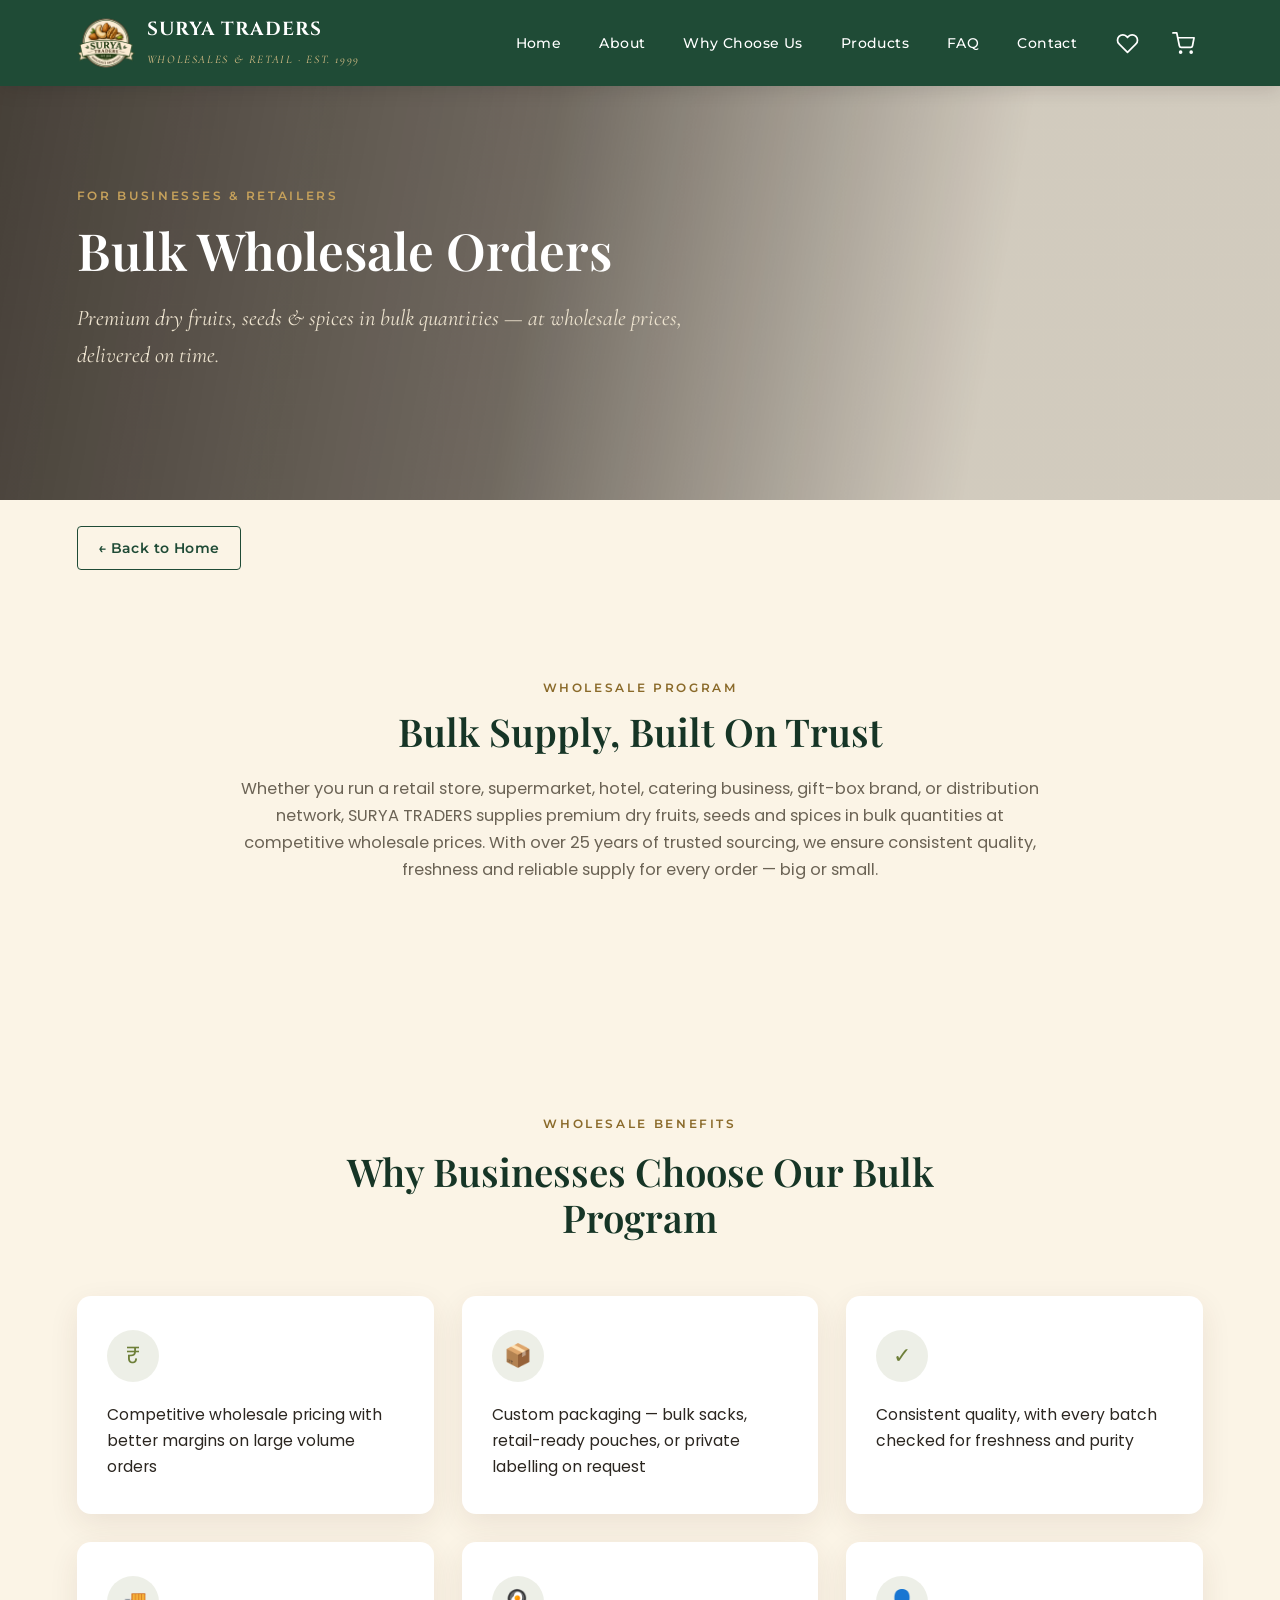
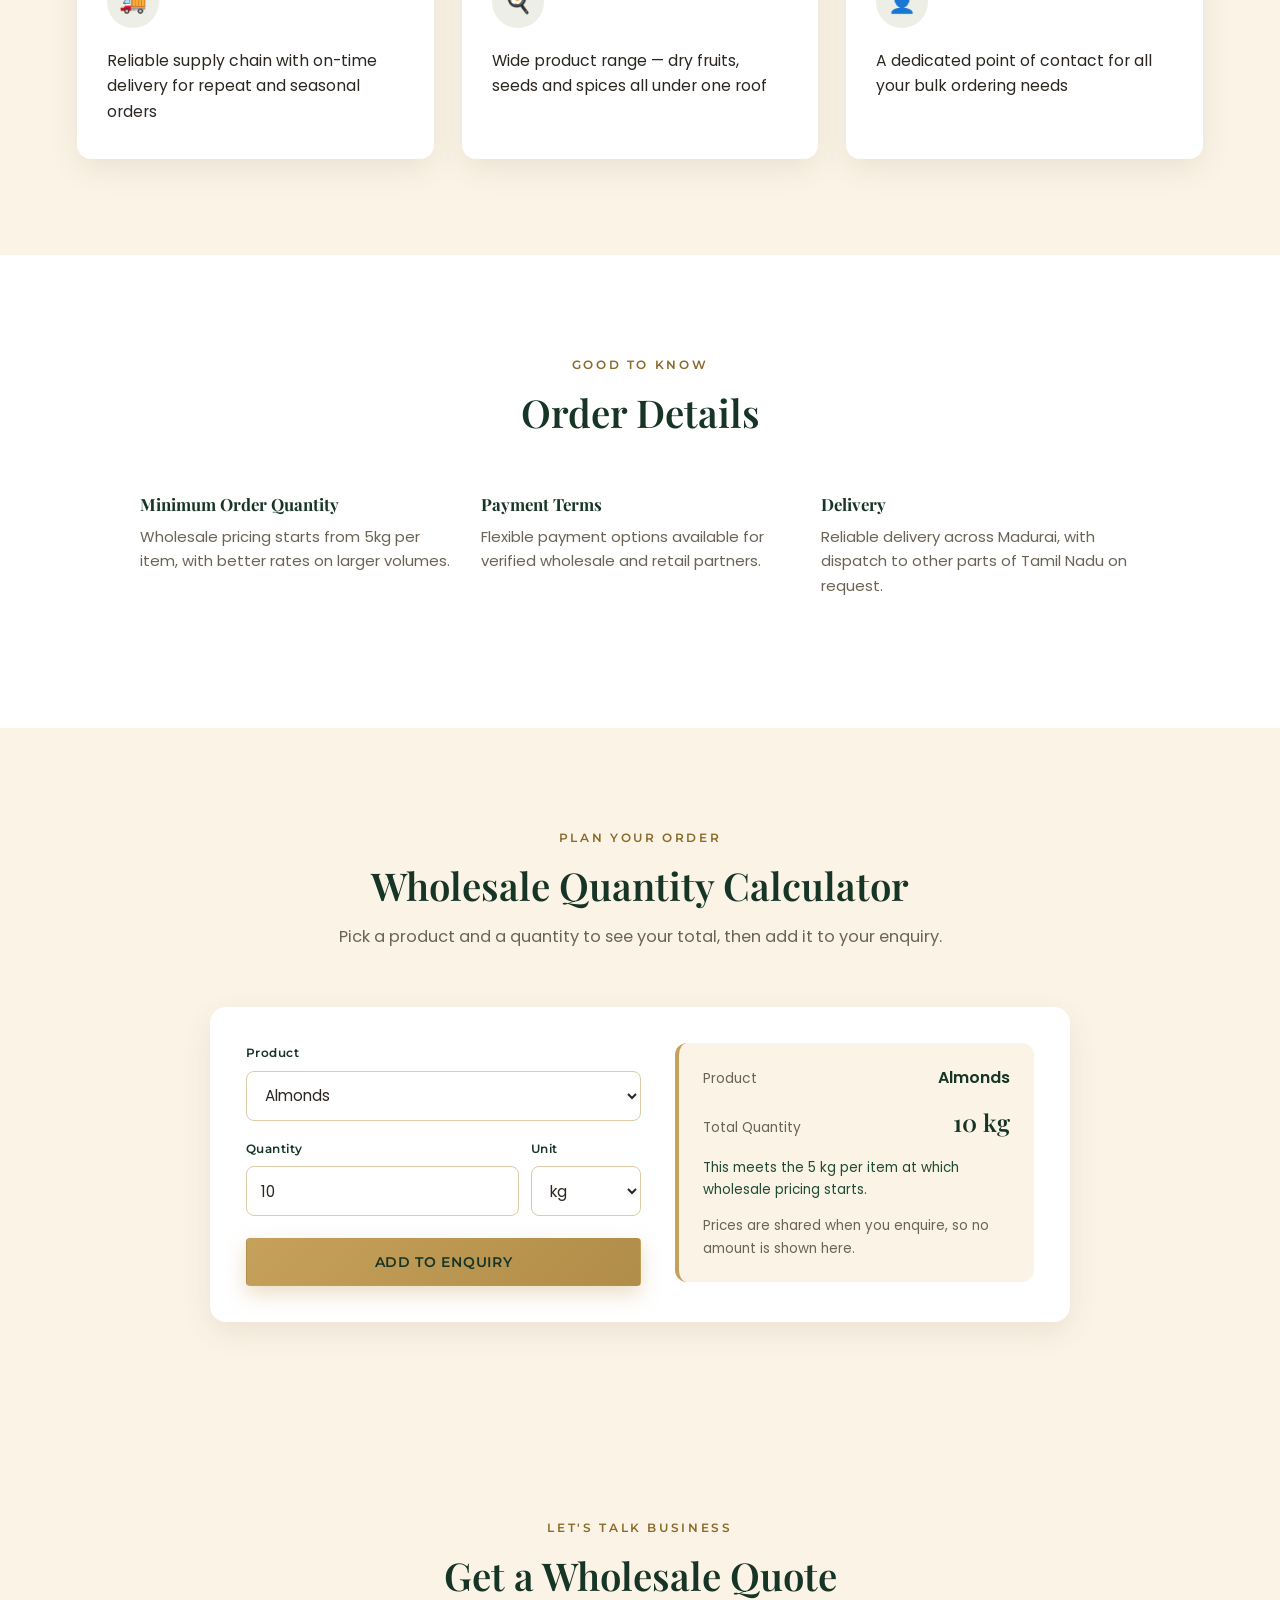
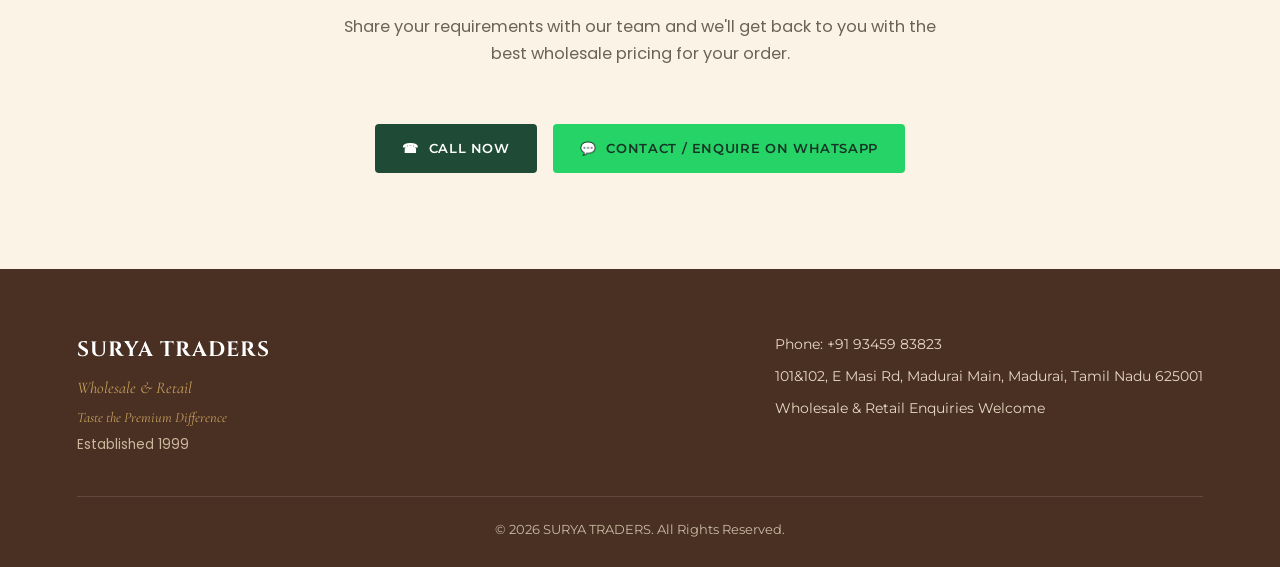
<file: bulk-wholesale.html>
<!DOCTYPE html>
<html lang="en">
<head>
<meta charset="UTF-8">
<meta name="viewport" content="width=device-width, initial-scale=1.0, viewport-fit=cover">
<title>Bulk Wholesale Orders | SURYA TRADERS</title>
<meta name="description" content="Bulk wholesale dry fruits, seeds and spices from Surya Traders. Competitive pricing, custom packaging and reliable supply for retailers, businesses, caterers and distributors.">
<link rel="icon" href="icons/favicon.ico" sizes="any">
<link rel="icon" type="image/png" sizes="16x16" href="icons/favicon-16.png">
<link rel="icon" type="image/png" sizes="32x32" href="icons/favicon-32.png">
<link rel="icon" type="image/png" sizes="48x48" href="icons/favicon-48.png">
<link rel="apple-touch-icon" sizes="180x180" href="icons/apple-touch-icon.png">
<link rel="icon" type="image/png" sizes="512x512" href="icons/icon-512.png">
<link rel="preconnect" href="https://fonts.googleapis.com">
<link rel="preconnect" href="https://fonts.gstatic.com" crossorigin>
<link href="https://fonts.googleapis.com/css2?family=Cinzel:wght@600;700&family=Cormorant+Garamond:ital,wght@0,500;1,500&family=Playfair+Display:wght@500;600;700&family=Poppins:wght@300;400;500;600&family=Montserrat:wght@500;600;700&display=swap" rel="stylesheet">
<link rel="stylesheet" href="style.css?v=3">
<style>
  .wholesale-intro-text{max-width:820px; margin:0 auto; text-align:center;}
  .wholesale-pillars{grid-template-columns:repeat(3,1fr); max-width:1000px; margin-left:auto; margin-right:auto;}
  .wholesale-cta-section{text-align:center;}
  .wholesale-cta-section .section-head p{max-width:600px; margin:14px auto 0;}
  .wholesale-cta{justify-content:center; margin-top:8px;}
  @media (max-width:720px){
    .wholesale-pillars{grid-template-columns:1fr;}
  }
</style>
</head>
<body>

<a class="skip-link" href="#main">Skip to main content</a>
<header id="siteHeader">
  <div class="nav-wrap">
    <a href="index.html#home" class="logo">
      <img src="logo.png" alt="Surya Traders - Wholesales &amp; Retails, Est. 1999" class="logo-img" width="58" height="58">
      <span class="logo-text">
        <span class="name">SURYA TRADERS</span><br>
        <span class="sub">Wholesales &amp; Retail &middot; Est. 1999</span>
      </span>
    </a>
    <div class="nav-right">
      <nav aria-label="Main">
        <ul id="navList">
          <li><a href="index.html#home">Home</a></li>
          <li><a href="index.html#about">About</a></li>
          <li><a href="index.html#why">Why Choose Us</a></li>
          <li><a href="index.html#products">Products</a></li>
          <li><a href="index.html#faq">FAQ</a></li>
          <li><a href="index.html#contact">Contact</a></li>
        </ul>
      </nav>
      <button class="cart-btn wish-btn-header" id="wishBtn" type="button" aria-label="View wishlist">
        <svg viewBox="0 0 24 24" fill="none" stroke="currentColor" stroke-width="1.8" stroke-linecap="round" stroke-linejoin="round" aria-hidden="true" focusable="false"><path d="M20.8 4.6a5.5 5.5 0 0 0-7.8 0L12 5.7l-1-1.1a5.5 5.5 0 0 0-7.8 7.8l1 1.1L12 21.2l7.8-7.7 1-1.1a5.5 5.5 0 0 0 0-7.8z"></path></svg>
        <span class="wish-count" data-count="0">0</span>
      </button>
      <button class="cart-btn" id="cartBtn" type="button" aria-label="View enquiry cart">
        <svg viewBox="0 0 24 24" fill="none" stroke="currentColor" stroke-width="1.8" stroke-linecap="round" stroke-linejoin="round" aria-hidden="true" focusable="false"><circle cx="9" cy="21" r="1"></circle><circle cx="20" cy="21" r="1"></circle><path d="M1 1h4l2.68 13.39a2 2 0 0 0 2 1.61h9.72a2 2 0 0 0 2-1.61L23 6H6"></path></svg>
        <span class="cart-count" id="cartCount" data-count="0">0</span>
      </button>
      <button class="nav-toggle" id="navToggle" type="button" aria-label="Toggle menu" aria-expanded="false" aria-controls="navList">
        <span></span><span></span><span></span>
      </button>
    </div>
  </div>
</header>

<main id="main" tabindex="-1">

<!-- PAGE HERO -->
<section class="hero page-hero" id="home">
  <div class="hero-bg" style="background-image:url('https://images.pexels.com/photos/7111409/pexels-photo-7111409.jpeg?auto=compress&cs=tinysrgb&w=1600');"></div>
  <div class="hero-content">
    <span class="eyebrow">For Businesses &amp; Retailers</span>
    <h1>Bulk Wholesale Orders</h1>
    <p class="tagline">Premium dry fruits, seeds &amp; spices in bulk quantities &mdash; at wholesale prices, delivered on time.</p>
  </div>
</section>

<div class="back-row">
  <a href="index.html#home" class="back-link reveal">&larr; Back to Home</a>
</div>

<!-- INTRO -->
<section class="wholesale-intro">
  <div class="about-text wholesale-intro-text reveal">
    <span class="eyebrow">Wholesale Program</span>
    <h2>Bulk Supply, Built On Trust</h2>
    <p class="lead">Whether you run a retail store, supermarket, hotel, catering business, gift-box brand, or distribution network, SURYA TRADERS supplies premium dry fruits, seeds and spices in bulk quantities at competitive wholesale prices. With over 25 years of trusted sourcing, we ensure consistent quality, freshness and reliable supply for every order &mdash; big or small.</p>
  </div>
</section>

<!-- BENEFITS -->
<section class="why">
  <div class="section-head reveal">
    <span class="eyebrow">Wholesale Benefits</span>
    <h2>Why Businesses Choose Our Bulk Program</h2>
  </div>
  <div class="why-grid">
    <div class="why-card reveal">
      <div class="why-icon" aria-hidden="true">&#8377;</div>
      <p>Competitive wholesale pricing with better margins on large volume orders</p>
    </div>
    <div class="why-card reveal">
      <div class="why-icon" aria-hidden="true">&#128230;</div>
      <p>Custom packaging &mdash; bulk sacks, retail-ready pouches, or private labelling on request</p>
    </div>
    <div class="why-card reveal">
      <div class="why-icon" aria-hidden="true">&#10003;</div>
      <p>Consistent quality, with every batch checked for freshness and purity</p>
    </div>
    <div class="why-card reveal">
      <div class="why-icon" aria-hidden="true">&#128666;</div>
      <p>Reliable supply chain with on-time delivery for repeat and seasonal orders</p>
    </div>
    <div class="why-card reveal">
      <div class="why-icon" aria-hidden="true">&#127859;</div>
      <p>Wide product range &mdash; dry fruits, seeds and spices all under one roof</p>
    </div>
    <div class="why-card reveal">
      <div class="why-icon" aria-hidden="true">&#128100;</div>
      <p>A dedicated point of contact for all your bulk ordering needs</p>
    </div>
  </div>
</section>

<!-- ORDER DETAILS -->
<section class="wholesale-details" style="background:var(--card);">
  <div class="section-head reveal">
    <span class="eyebrow">Good To Know</span>
    <h2>Order Details</h2>
  </div>
  <div class="pillars wholesale-pillars">
    <div class="pillar reveal">
      <h4>Minimum Order Quantity</h4>
      <p>Wholesale pricing starts from 5kg per item, with better rates on larger volumes.</p>
    </div>
    <div class="pillar reveal">
      <h4>Payment Terms</h4>
      <p>Flexible payment options available for verified wholesale and retail partners.</p>
    </div>
    <div class="pillar reveal">
      <h4>Delivery</h4>
      <p>Reliable delivery across Madurai, with dispatch to other parts of Tamil Nadu on request.</p>
    </div>
  </div>
</section>

<!-- QUANTITY CALCULATOR -->
<section class="calculator" id="calculator">
  <div class="section-head reveal">
    <span class="eyebrow">Plan Your Order</span>
    <h2>Wholesale Quantity Calculator</h2>
    <p>Pick a product and a quantity to see your total, then add it to your enquiry.</p>
  </div>
  <div class="calc-card reveal" data-calculator>
    <div class="calc-fields">
      <div class="field">
        <label for="calcProduct">Product</label>
        <select id="calcProduct"></select>
      </div>
      <div class="calc-row">
        <div class="field">
          <label for="calcQty">Quantity</label>
          <input id="calcQty" type="number" inputmode="decimal" min="0" step="any" value="10">
        </div>
        <div class="field">
          <label for="calcUnit">Unit</label>
          <select id="calcUnit"><option value="kg">kg</option><option value="g">g</option></select>
        </div>
      </div>
      <div class="calc-actions"><button type="button" class="btn btn-primary" id="calcAdd">Add to Enquiry</button></div>
    </div>
    <div class="calc-result" role="status" aria-live="polite"></div>
  </div>
</section>

<!-- CTA -->
<section class="wholesale-cta-section">
  <div class="section-head reveal">
    <span class="eyebrow">Let's Talk Business</span>
    <h2>Get a Wholesale Quote</h2>
    <p>Share your requirements with our team and we'll get back to you with the best wholesale pricing for your order.</p>
  </div>
  <div class="contact-cta wholesale-cta reveal">
    <a href="tel:+919345983823" class="btn btn-call"><span aria-hidden="true">&#9742;</span> Call Now</a>
    <a href="https://wa.me/919345983823?text=Hi%2C%20I%27d%20like%20to%20enquire%20about%20Bulk%20Wholesale%20Orders" target="_blank" rel="noopener" class="btn btn-whatsapp"><span aria-hidden="true">&#128172;</span> Contact / Enquire on WhatsApp<span class="visually-hidden"> (opens in a new tab)</span></a>
  </div>
</section>

</main>

<footer class="reveal">
  <div class="footer-wrap">
    <div class="footer-brand">
      <div class="name">SURYA TRADERS</div>
      <div class="sub">Wholesale &amp; Retail</div>
      <div class="sub" style="font-size:.9rem;">Taste the Premium Difference</div>
      <div class="est">Established 1999</div>
    </div>
    <div class="footer-contact">
      <div>Phone: +91 93459 83823</div>
      <div>101&amp;102, E Masi Rd, Madurai Main, Madurai, Tamil Nadu 625001</div>
      <div>Wholesale &amp; Retail Enquiries Welcome</div>
    </div>
  </div>
  <div class="footer-bottom">&copy; 2026 SURYA TRADERS. All Rights Reserved.</div>
</footer>


<script src="products-data.js?v=3"></script>
<script src="main.js?v=3"></script>
<script src="extras.js?v=3"></script>
</body>
</html>
</file>
<file: style.css>
:root{
    --forest: #1F4B36;
    --forest-dark: #163526;
    --gold: #C6A15B;
    --gold-dark: #B08D48;
    --cream: #FBF4E6;
    --card: #FFFFFF;
    --walnut: #4A2F23;
    --olive: #6E7F39;
    --text-dark: #2B2620;
    --text-soft: #6B6355;
    --shadow: 0 10px 30px rgba(74,47,35,0.09);
    --gold-text: #8A6A2A;   /* gold dark enough for small text on cream/white (AA) */
    --gold-light: #E0C48A;  /* gold for text on forest green (AA) */
  }

  *{box-sizing:border-box; margin:0; padding:0;}
  html{scroll-behavior:smooth;}
  body{
    background:var(--cream);
    color:var(--text-dark);
    font-family:'Poppins', sans-serif;
    font-weight:400;
    line-height:1.65;
    overflow-x:hidden;
  }
  img{max-width:100%; display:block;}

  /* ---------- PAGE TRANSITION ---------- */
  body{animation:pageIn .6s ease both;}
  @keyframes pageIn{from{opacity:0;} to{opacity:1;}}

  /* ---------- SCROLL REVEAL ---------- */
  .reveal{
    opacity:0;
    transform:translateY(28px);
    transition:opacity .8s cubic-bezier(.22,.61,.36,1), transform .8s cubic-bezier(.22,.61,.36,1);
    transition-delay:var(--reveal-delay, 0s);
  }
  .reveal.is-visible{opacity:1; transform:translateY(0);}
  .reveal-left{
    opacity:0; transform:translateX(-40px);
    transition:opacity .9s cubic-bezier(.22,.61,.36,1), transform .9s cubic-bezier(.22,.61,.36,1);
  }
  .reveal-left.is-visible{opacity:1; transform:translateX(0);}
  .reveal-right{
    opacity:0; transform:translateX(40px);
    transition:opacity .9s cubic-bezier(.22,.61,.36,1), transform .9s cubic-bezier(.22,.61,.36,1);
    transition-delay:.15s;
  }
  .reveal-right.is-visible{opacity:1; transform:translateX(0);}

  /* Lazy image fade-in */
  img.lazy-fade{opacity:0; transition:opacity .7s ease;}
  img.lazy-fade.is-loaded{opacity:1;}

  /* Staggered card reveals */
  .cat-grid .reveal:nth-child(1){transition-delay:0s;}
  .cat-grid .reveal:nth-child(2){transition-delay:.12s;}
  .cat-grid .reveal:nth-child(3){transition-delay:.24s;}
  .why-grid .reveal:nth-child(1){transition-delay:0s;}
  .why-grid .reveal:nth-child(2){transition-delay:.1s;}
  .why-grid .reveal:nth-child(3){transition-delay:.2s;}
  .why-grid .reveal:nth-child(4){transition-delay:.3s;}
  .why-grid .reveal:nth-child(5){transition-delay:.4s;}
  .why-grid .reveal:nth-child(6){transition-delay:.5s;}
  .prod-grid .reveal:nth-child(1){transition-delay:0s;}
  .prod-grid .reveal:nth-child(2){transition-delay:.08s;}
  .prod-grid .reveal:nth-child(3){transition-delay:.16s;}
  .prod-grid .reveal:nth-child(4){transition-delay:.24s;}
  .prod-grid .reveal:nth-child(5){transition-delay:.32s;}
  .prod-grid .reveal:nth-child(n+6){transition-delay:.32s;}

  @media (prefers-reduced-motion: reduce){
    body{animation:none;}
    .reveal, .reveal-left, .reveal-right, img.lazy-fade{
      opacity:1 !important; transform:none !important; transition:none !important;
    }
  }
  a{text-decoration:none; color:inherit;}
  ul{list-style:none;}
  section{padding:96px 6vw;}
  .eyebrow{
    font-family:'Montserrat', sans-serif;
    letter-spacing:.22em;
    text-transform:uppercase;
    font-size:.75rem;
    font-weight:600;
    color:var(--gold-text);
    display:inline-block;
    margin-bottom:14px;
  }
  h1,h2,h3{
    font-family:'Playfair Display', serif;
    color:var(--forest-dark);
    font-weight:600;
    line-height:1.2;
  }
  h2{font-size:clamp(1.9rem, 3vw, 2.7rem); margin-bottom:16px;}
  .section-head{text-align:center; max-width:680px; margin:0 auto 56px;}
  .section-head p{color:var(--text-soft); font-size:1.02rem;}
  .btn{
    font-family:'Montserrat', sans-serif;
    font-weight:600;
    font-size:.85rem;
    letter-spacing:.05em;
    text-transform:uppercase;
    padding:15px 34px;
    border-radius:4px;
    display:inline-flex;
    align-items:center;
    gap:10px;
    cursor:pointer;
    transition:transform .25s ease, box-shadow .25s ease, background .25s ease;
    border:1.5px solid transparent;
  }
  .btn-primary{
    background:linear-gradient(135deg, var(--gold), var(--gold-dark));
    color:var(--forest-dark);
    box-shadow:0 8px 20px rgba(198,161,91,0.35);
  }
  .btn-primary:hover{transform:translateY(-2px) scale(1.03); box-shadow:0 12px 26px rgba(198,161,91,0.45);}
  .btn-secondary{
    background:transparent;
    border-color:var(--forest);
    color:var(--forest);
  }
  .btn-secondary:hover{background:var(--forest); color:#fff; transform:translateY(-2px) scale(1.03);}

  /* ---------- HEADER ---------- */
  header{
    position:sticky; top:0; z-index:500;
    background:var(--forest);
    box-shadow:0 4px 18px rgba(0,0,0,0.12);
    transition:transform .4s cubic-bezier(.22,.61,.36,1), box-shadow .3s ease;
  }
  header.hide{transform:translateY(-100%);}
  header.scrolled{box-shadow:0 6px 22px rgba(0,0,0,0.18);}
  .nav-wrap{
    display:flex; align-items:center; justify-content:space-between;
    padding:14px 6vw;
    max-width:1500px; margin:0 auto;
  }
  .logo{
    display:flex; align-items:center; gap:12px;
    color:#fff;
  }
  .logo-img{
    height:58px;
    width:auto;
    display:block;
  }
  .logo-mark{
    width:46px; height:46px; border-radius:50%;
    border:1.5px solid var(--gold);
    display:flex; align-items:center; justify-content:center;
    font-size:1.3rem; color:var(--gold);
    flex-shrink:0;
  }
  .logo-text .name{
    font-family:'Cinzel', serif;
    font-weight:700;
    font-size:1.18rem;
    letter-spacing:.05em;
    color:#fff;
  }
  .logo-text .sub{
    font-family:'Cormorant Garamond', serif;
    font-style:italic;
    font-size:.72rem;
    letter-spacing:.14em;
    color:var(--gold-light);
    text-transform:uppercase;
  }
  nav ul{display:flex; gap:38px;}
  nav a{
    font-family:'Montserrat', sans-serif;
    font-size:.86rem;
    font-weight:500;
    color:#fff;
    letter-spacing:.03em;
    position:relative;
    padding:6px 0;
  }
  nav a::after{
    content:"";
    position:absolute; left:0; bottom:0;
    width:0%; height:1.5px; background:var(--gold);
    transition:width .3s ease;
  }
  nav a:hover::after{width:100%;}
  .nav-toggle{display:none; flex-direction:column; gap:5px; cursor:pointer; background:none; border:none;}
  .nav-toggle span{width:26px; height:2px; background:#fff;}

  /* ---------- HERO ---------- */
  .hero{
    position:relative;
    padding:0;
    min-height:92vh;
    display:flex; align-items:center;
    overflow:hidden;
  }
  .hero-bg{
    position:absolute; inset:-40px;
    background:url('https://images.pexels.com/photos/529632/pexels-photo-529632.jpeg?auto=compress&cs=tinysrgb&w=1600') center/cover no-repeat;
    animation:kenBurns 22s ease-in-out infinite alternate;
    will-change:transform;
  }
  @keyframes kenBurns{
    0%{transform:scale(1) translateY(0);}
    100%{transform:scale(1.12) translateY(-14px);}
  }
  @media (prefers-reduced-motion: reduce){
    .hero-bg{animation:none;}
  }
  .hero-bg::after{
    content:"";
    position:absolute; inset:0;
    background:linear-gradient(100deg, rgba(27,20,14,0.82) 0%, rgba(27,20,14,0.62) 42%, rgba(27,20,14,0.18) 75%);
  }
  .hero-content{
    position:relative; z-index:2;
    max-width:640px;
    padding:0 6vw;
    color:#fff;
  }
  @keyframes heroUp{
    from{opacity:0; transform:translateY(26px);}
    to{opacity:1; transform:translateY(0);}
  }
  .hero-content .eyebrow{
    color:var(--gold);
    animation:heroUp .8s cubic-bezier(.22,.61,.36,1) .1s both;
  }
  .hero-content h1{
    color:#fff;
    font-size:clamp(2.4rem, 5vw, 3.8rem);
    margin-bottom:18px;
    animation:heroUp .9s cubic-bezier(.22,.61,.36,1) .25s both;
  }
  .hero-content .tagline{
    font-family:'Cormorant Garamond', serif;
    font-style:italic;
    font-size:1.4rem;
    color:#EDE3CF;
    margin-bottom:30px;
    animation:heroUp .9s cubic-bezier(.22,.61,.36,1) .45s both;
  }
  .hero-points{
    display:flex; flex-wrap:wrap; gap:14px 26px;
    margin-bottom:38px;
    animation:heroUp .9s cubic-bezier(.22,.61,.36,1) .6s both;
  }
  .hero-points span{
    font-family:'Montserrat', sans-serif;
    font-size:.85rem;
    font-weight:500;
    display:flex; align-items:center; gap:8px;
    color:#F3ECDD;
  }
  .hero-points .check{
    width:18px; height:18px; border-radius:50%;
    background:var(--olive);
    color:#fff; font-size:.65rem;
    display:flex; align-items:center; justify-content:center;
    flex-shrink:0;
  }
  .hero-btns{
    display:flex; gap:18px; flex-wrap:wrap;
    animation:heroUp .9s cubic-bezier(.22,.61,.36,1) .75s both;
  }
  .hero-btns .btn-secondary{border-color:#fff; color:#fff;}
  .hero-btns .btn-secondary:hover{background:#fff; color:var(--forest-dark); transform:translateY(-2px) scale(1.03);}
  @media (prefers-reduced-motion: reduce){
    .hero-content .eyebrow, .hero-content h1, .hero-content .tagline,
    .hero-points, .hero-btns{animation:none;}
  }

  /* ---------- CATEGORIES ---------- */
  .categories{background:var(--cream);}
  .cat-grid{
    display:grid;
    grid-template-columns:repeat(3, 1fr);
    gap:30px;
    max-width:1200px; margin:0 auto;
  }
  .cat-card{
    background:var(--card);
    border-radius:14px;
    overflow:hidden;
    box-shadow:var(--shadow);
    transition:transform .35s ease, box-shadow .35s ease;
    display:flex;
    flex-direction:column;
    height:100%;
  }
  .cat-card-link{display:flex;}
  .cat-card:hover{transform:translateY(-8px); box-shadow:0 20px 40px rgba(74,47,35,0.16);}
  .cat-img{height:220px; overflow:hidden; flex-shrink:0;}
  .cat-img img{width:100%; height:100%; object-fit:cover; transition:transform .6s ease;}
  .cat-card:hover .cat-img img{transform:scale(1.08);}
  .cat-body{padding:24px 26px 28px; display:flex; flex-direction:column; flex:1;}
  .cat-body h3{font-size:1.25rem; margin-bottom:6px;}
  .cat-body p{color:var(--text-soft); font-size:.9rem; flex:1;}

  /* ---------- ABOUT ---------- */
  .about{
    background:var(--card);
    display:grid;
    grid-template-columns:1fr 1.15fr;
    gap:70px;
    align-items:center;
    max-width:1300px; margin:0 auto;
  }
  .about-img{
    border-radius:16px; overflow:hidden;
    box-shadow:var(--shadow);
    height:560px;
  }
  .about-img img{width:100%; height:100%; object-fit:cover;}
  .about-text .eyebrow{margin-bottom:10px;}
  .about-text h2{margin-bottom:22px;}
  .about-text > p.lead{color:var(--text-soft); margin-bottom:34px; font-size:1.02rem;}
  .pillars{display:grid; gap:22px; margin-bottom:34px;}
  .pillar h4{
    font-family:'Playfair Display', serif;
    color:var(--forest-dark);
    font-size:1.05rem;
    margin-bottom:6px;
  }
  .pillar p{color:var(--text-soft); font-size:.93rem;}
  .about-footer{
    border-top:1px solid #EEE3CF;
    padding-top:26px;
    font-family:'Cormorant Garamond', serif;
  }
  .about-footer .est{
    font-family:'Cinzel', serif;
    font-weight:700;
    letter-spacing:.04em;
    color:var(--forest-dark);
    font-size:1.1rem;
    margin-bottom:4px;
  }
  .about-footer .trust{
    font-style:italic;
    color:var(--gold-dark);
    font-size:1.05rem;
  }

  /* ---------- WHY CHOOSE US ---------- */
  .why{background:var(--cream);}
  .why-grid{
    display:grid;
    grid-template-columns:repeat(3, 1fr);
    gap:28px;
    max-width:1200px; margin:0 auto;
  }
  .why-card{
    background:var(--card);
    border-radius:14px;
    padding:34px 30px;
    box-shadow:var(--shadow);
    transition:transform .3s ease;
  }
  .why-card:hover{transform:translateY(-6px); box-shadow:0 18px 34px rgba(74,47,35,0.15);}
  .why-icon{
    width:52px; height:52px;
    border-radius:50%;
    background:rgba(110,127,57,0.12);
    color:var(--olive);
    display:flex; align-items:center; justify-content:center;
    font-size:1.4rem;
    margin-bottom:20px;
    transition:transform .35s cubic-bezier(.22,.61,.36,1), background .35s ease;
  }
  .why-card:hover .why-icon{transform:scale(1.12) rotate(-6deg); background:rgba(110,127,57,0.2);}
  .why-card p{font-size:.98rem; color:var(--text-dark);}

  /* ---------- PRODUCTS ---------- */
  .products{background:var(--card);}
  .prod-grid{
    display:grid;
    grid-template-columns:repeat(5, 1fr);
    gap:22px;
    max-width:1400px; margin:0 auto;
  }
  .prod-card{
    background:var(--cream);
    border-radius:12px;
    overflow:hidden;
    box-shadow:var(--shadow);
    transition:transform .3s ease, box-shadow .3s ease;
  }
  .prod-card:hover{transform:translateY(-6px); box-shadow:0 18px 34px rgba(74,47,35,0.15);}
  .prod-img{height:170px; overflow:hidden;}
  .prod-img img{width:100%; height:100%; object-fit:cover; transition:transform .5s ease;}
  .prod-card:hover .prod-img img{transform:scale(1.07);}
  .prod-name{
    padding:16px 14px 20px;
    text-align:center;
    font-family:'Playfair Display', serif;
    color:var(--forest-dark);
    font-size:1rem;
    font-weight:600;
  }

  /* ---------- CONTACT ---------- */
  .contact{background:var(--cream);}
  .contact-wrap{
    display:grid;
    grid-template-columns:1fr 1fr;
    gap:50px;
    max-width:1200px; margin:0 auto;
    background:var(--card);
    border-radius:18px;
    box-shadow:var(--shadow);
    overflow:hidden;
  }
  .contact-info{padding:56px 50px;}
  .contact-info .eyebrow{margin-bottom:10px;}
  .contact-info h2{margin-bottom:8px;}
  .contact-info .biz-type{color:var(--text-soft); margin-bottom:34px; font-size:.95rem;}
  .contact-row{
    display:flex; align-items:center; gap:16px;
    margin-bottom:22px;
    transition:transform .3s ease;
  }
  .contact-row:hover{transform:translateY(-3px);}
  .contact-row .icon{
    width:46px; height:46px; border-radius:50%;
    background:rgba(110,127,57,0.12);
    color:var(--olive);
    display:flex; align-items:center; justify-content:center;
    font-size:1.15rem;
    flex-shrink:0;
  }
  .contact-row .label{font-size:.78rem; text-transform:uppercase; letter-spacing:.06em; color:var(--text-soft);}
  .contact-row .value{font-family:'Playfair Display', serif; font-size:1.08rem; color:var(--forest-dark);}
  .contact-cta{display:flex; gap:16px; margin-top:30px; flex-wrap:wrap;}
  .contact-cta .btn{padding:13px 26px; font-size:.8rem;}
  .btn-whatsapp{background:#25D366; color:var(--forest-dark);}
  .btn-whatsapp:hover{box-shadow:0 10px 22px rgba(37,211,102,0.35);}
  .btn-call{background:var(--forest); color:#fff;}
  .btn-call:hover{transform:translateY(-2px) scale(1.03); box-shadow:0 10px 22px rgba(31,75,54,0.35);}
  .btn-whatsapp:hover{transform:translateY(-2px) scale(1.03);}
  .map-directions:hover{transform:translateY(-2px) scale(1.03);}
  .map-box{
    position:relative;
    min-height:340px;
    background:var(--forest-dark);
  }
  .map-frame{
    width:100%; height:100%; min-height:340px;
    border:0; display:block; filter:saturate(.9);
  }
  .map-directions{
    position:absolute;
    right:18px; bottom:18px;
    padding:12px 22px;
    font-size:.78rem;
    box-shadow:0 8px 20px rgba(0,0,0,0.25);
  }

  /* ---------- FOOTER ---------- */
  footer{
    background:var(--walnut);
    color:#EFE4D4;
    padding:64px 6vw 26px;
  }
  .footer-wrap{
    display:flex; justify-content:space-between; align-items:flex-start;
    flex-wrap:wrap; gap:40px;
    max-width:1300px; margin:0 auto 40px;
  }
  .footer-brand .name{
    font-family:'Cinzel', serif;
    font-weight:700; font-size:1.3rem; color:#fff; letter-spacing:.05em;
    margin-bottom:8px;
  }
  .footer-brand .sub{
    font-family:'Cormorant Garamond', serif;
    font-style:italic; color:var(--gold);
    font-size:1.02rem; margin-bottom:4px;
  }
  .footer-brand .est{font-size:.85rem; color:#CBB89C;}
  .footer-contact{font-family:'Montserrat', sans-serif; font-size:.9rem;}
  .footer-contact div{margin-bottom:8px; color:#E7DAC3;}
  .footer-bottom{
    text-align:center;
    border-top:1px solid rgba(255,255,255,0.12);
    padding-top:22px;
    font-family:'Montserrat', sans-serif;
    font-size:.8rem;
    color:#C9BBA2;
  }

  /* ---------- RESPONSIVE ---------- */
  @media (max-width: 980px){
    .about{grid-template-columns:1fr;}
    .about-img{height:360px;}
    .cat-grid{grid-template-columns:repeat(2,1fr);}
    .why-grid{grid-template-columns:repeat(2,1fr);}
    .prod-grid{grid-template-columns:repeat(3,1fr);}
    .contact-wrap{grid-template-columns:1fr;}
  }
  @media (max-width: 720px){
    nav ul{
      position:fixed; top:74px; left:0; right:0;
      background:var(--forest-dark);
      flex-direction:column; gap:0;
      max-height:calc(100vh - 74px); overflow:hidden;
      transform:translateY(-12px);
      opacity:0;
      visibility:hidden;
      pointer-events:none;
      transition:transform .35s cubic-bezier(.22,.61,.36,1), opacity .3s ease, visibility 0s linear .35s;
    }
    nav ul.open{
      transform:translateY(0);
      opacity:1;
      visibility:visible;
      pointer-events:auto;
      transition:transform .35s cubic-bezier(.22,.61,.36,1), opacity .3s ease, visibility 0s linear 0s;
    }
    nav a{display:block; padding:16px 6vw; border-bottom:1px solid rgba(255,255,255,0.08);}
    .nav-toggle{display:flex;}
    .cat-grid{grid-template-columns:1fr;}
    .why-grid{grid-template-columns:1fr;}
    .prod-grid{grid-template-columns:repeat(2,1fr);}
    section{padding:70px 6vw;}
  }

  @media (prefers-reduced-motion: reduce){
    *{transition:none !important; scroll-behavior:auto !important;}
  }

  a:focus-visible, button:focus-visible, input:focus-visible, select:focus-visible, [tabindex]:focus-visible{
    outline:2px solid var(--forest);
    outline-offset:3px;
  }
  header :focus-visible, footer :focus-visible, .hero :focus-visible, .cart-drawer-head :focus-visible,
  .mobile-bar :focus-visible, .toast :focus-visible, .lightbox :focus-visible, .map-box :focus-visible{
    outline-color:var(--gold-light);
  }

  /* ---------- CATEGORY CARD LINK WRAPPER ---------- */
  .cat-card-link{display:block; text-decoration:none; color:inherit;}
  .cat-card-link:focus-visible{outline:2px solid var(--gold); outline-offset:4px; border-radius:14px;}

  /* ---------- PAGE HERO (category pages) ---------- */
  .page-hero{
    position:relative;
    min-height:46vh;
    display:flex; align-items:center;
    overflow:hidden;
    padding:0;
  }
  .page-hero .hero-bg{animation:kenBurns 24s ease-in-out infinite alternate;}
  .page-hero .hero-content{max-width:760px;}
  .page-hero .hero-content h1{font-size:clamp(2.1rem, 4.4vw, 3.2rem);}

  /* ---------- BACK TO PRODUCTS ---------- */
  .back-row{
    max-width:1400px; margin:0 auto 8px;
    padding:26px 6vw 0;
  }
  .back-link{
    display:inline-flex; align-items:center; gap:8px;
    font-family:'Montserrat', sans-serif;
    font-weight:600; font-size:.85rem;
    letter-spacing:.03em;
    color:var(--forest);
    padding:10px 20px;
    border:1.5px solid var(--forest);
    border-radius:4px;
    transition:transform .25s ease, background .25s ease, color .25s ease;
  }
  .back-link:hover{background:var(--forest); color:#fff; transform:translateX(-3px);}

  /* ---------- PRODUCT CARDS ON CATEGORY PAGES ---------- */
  .cat-products{background:var(--card);}
  .cat-prod-grid{
    display:grid;
    grid-template-columns:repeat(4, 1fr);
    gap:26px;
    max-width:1400px; margin:0 auto;
  }
  .cat-prod-card{
    background:var(--cream);
    border-radius:14px;
    overflow:hidden;
    box-shadow:var(--shadow);
    display:flex; flex-direction:column;
    transition:transform .35s ease, box-shadow .35s ease;
  }
  .cat-prod-card:hover{transform:translateY(-6px); box-shadow:0 20px 40px rgba(74,47,35,0.16);}
  .cat-prod-img{height:190px; overflow:hidden; position:relative; background:var(--cream);}
  .cat-prod-img img{width:100%; height:100%; object-fit:cover; transition:transform .6s ease;}
  .cat-prod-card:hover .cat-prod-img img{transform:scale(1.08);}
  .cat-prod-body{padding:20px 22px 26px; display:flex; flex-direction:column; flex:1;}
  .cat-prod-body h3{font-size:1.12rem; margin-bottom:8px;}
  .cat-prod-body p{color:var(--text-soft); font-size:.9rem; flex:1; margin-bottom:18px;}
  .btn-enquire{
    align-self:flex-start;
    padding:11px 22px;
    font-size:.78rem;
  }
  .cat-prod-body .btn-add-cart{
    align-self:stretch;
    padding:11px 22px;
    font-size:.78rem;
  }

  @media (max-width: 980px){
    .cat-prod-grid{grid-template-columns:repeat(2,1fr);}
  }
  @media (max-width: 720px){
    .cat-prod-grid{grid-template-columns:1fr;}
    .page-hero{min-height:38vh;}
  }


  /* ---------- CART / ENQUIRY DRAWER ---------- */
  .nav-right{display:flex; align-items:center; gap:30px;}
  .cart-btn{
    position:relative;
    display:inline-flex; align-items:center; justify-content:center;
    width:40px; height:40px;
    background:none; border:none; cursor:pointer; color:#fff; flex-shrink:0;
  }
  .cart-btn svg{width:23px; height:23px;}
  .cart-count, .wish-count{
    position:absolute; top:-2px; right:-4px;
    min-width:17px; height:17px; padding:0 4px;
    border-radius:50%;
    background:var(--gold);
    color:var(--forest-dark);
    font-family:'Montserrat', sans-serif;
    font-size:.66rem; font-weight:700;
    display:flex; align-items:center; justify-content:center; line-height:1;
  }
  body.no-scroll{overflow:hidden;}
  .cart-overlay{
    position:fixed; inset:0; background:rgba(43,38,32,0.55);
    z-index:900; opacity:0; visibility:hidden;
    transition:opacity .35s ease, visibility 0s linear .35s;
  }
  .cart-overlay.open{opacity:1; visibility:visible; transition:opacity .35s ease, visibility 0s linear 0s;}
  .cart-drawer{
    position:fixed; top:0; right:0; bottom:0;
    width:min(400px, 92vw);
    background:var(--cream);
    z-index:901;
    display:flex; flex-direction:column;
    transform:translateX(100%);
    visibility:hidden;
    transition:transform .4s cubic-bezier(.22,.61,.36,1), visibility 0s linear .4s;
    box-shadow:-14px 0 40px rgba(0,0,0,0.18);
  }
  .cart-drawer.open{transform:translateX(0); visibility:visible; transition:transform .4s cubic-bezier(.22,.61,.36,1), visibility 0s linear 0s;}
  .cart-drawer-head{
    display:flex; align-items:center; justify-content:space-between;
    padding:22px 24px; background:var(--forest); color:#fff; flex-shrink:0;
  }
  .cart-drawer-head h3{font-family:'Playfair Display', serif; font-size:1.15rem; margin:0;}
  .cart-drawer-close{background:none; border:none; color:#fff; font-size:1.7rem; line-height:1; cursor:pointer;}
  .cart-items{flex:1; overflow-y:auto; padding:16px 22px;}
  .cart-empty{color:var(--text-soft); font-size:.92rem; text-align:center; margin-top:40px;}
  .cart-item{display:flex; align-items:center; gap:14px; padding:14px 0; border-bottom:1px solid rgba(74,47,35,0.1);}
  .cart-item-img{width:54px; height:54px; border-radius:8px; object-fit:cover; flex-shrink:0;}
  .cart-item-info{flex:1; min-width:0;}
  .cart-item-name{font-family:'Playfair Display', serif; color:var(--forest-dark); font-size:.95rem; margin-bottom:7px;}
  .cart-item-qty{display:flex; align-items:center; gap:10px;}
  .qty-btn{
    width:34px; height:34px; border-radius:50%; flex-shrink:0;
    border:1.5px solid var(--forest); background:transparent; color:var(--forest);
    font-size:.9rem; line-height:1; cursor:pointer;
    display:flex; align-items:center; justify-content:center;
  }
  .qty-btn:hover{background:var(--forest); color:#fff;}
  .qty-value{font-family:'Montserrat', sans-serif; font-size:.88rem; font-weight:600; min-width:14px; text-align:center;}
  .cart-item-remove{background:none; border:none; color:var(--text-soft); font-size:1.5rem; line-height:1; width:36px; height:36px; cursor:pointer; flex-shrink:0;}
  .cart-item-remove:hover{color:#b3392f;}
  .cart-drawer-footer{padding:18px 24px 24px; border-top:1px solid rgba(74,47,35,0.1); flex-shrink:0;}
  .cart-total-row{display:flex; justify-content:space-between; font-family:'Montserrat', sans-serif; font-size:.82rem; text-transform:uppercase; letter-spacing:.04em; color:var(--text-soft); margin-bottom:14px;}
  .cart-send-btn{width:100%; justify-content:center; margin-bottom:10px;}
  .cart-clear-btn{width:100%; justify-content:center; padding:11px 22px; font-size:.76rem;}

  .btn-add-cart{width:100%; justify-content:center;}
  .prod-card{display:flex; flex-direction:column;}
  .prod-card .prod-name{padding-bottom:12px;}
  .prod-card .btn-add-cart{margin:0 14px 18px;}
  .cat-prod-actions{display:flex; flex-direction:column; gap:10px;}

  @media (max-width:720px){
    .nav-right{gap:14px;}
    .cart-drawer{width:100vw;}
  }


  /* =====================================================================
     NEW FEATURES  (search, filters, modal, lightbox, wishlist, toasts,
     FAQ, calculator, mobile bar, accessibility)
     ===================================================================== */

  .visually-hidden{
    position:absolute !important; width:1px; height:1px; margin:-1px; padding:0;
    overflow:hidden; clip:rect(0 0 0 0); white-space:nowrap; border:0;
  }
  .skip-link{
    position:absolute; left:-9999px; top:8px; z-index:2000;
    background:var(--forest-dark); color:#fff; padding:12px 18px; border-radius:4px;
    font-family:'Montserrat', sans-serif; font-weight:600; font-size:.85rem;
  }
  .skip-link:focus{left:12px; outline:2px solid var(--gold-light); outline-offset:2px;}
  [hidden]{display:none !important;}
  section[id]{scroll-margin-top:72px;}
  .text-link{color:var(--forest); font-weight:600; border-bottom:1.5px solid var(--gold); transition:color .2s ease;}
  .text-link:hover{color:var(--forest-dark);}

  /* ---------- HEADER: wishlist button ---------- */
  .nav-right .wish-btn-header{margin-right:-14px;}

  /* ---------- HOME: product search form ---------- */
  .home-search{margin:26px auto 0; max-width:520px;}
  .home-search .search-box{width:100%;}
  .section-head .browse-all{margin-top:14px; font-size:.95rem;}

  /* ---------- SEARCH + FILTERS ---------- */
  .catalog-toolbar{
    max-width:1400px; margin:0 auto 30px;
    display:flex; flex-direction:column; align-items:center; gap:18px;
  }
  .search-box{position:relative; width:min(560px, 100%);}
  .search-box input{
    width:100%; height:54px; padding:0 52px 0 52px;
    border-radius:999px; border:1.5px solid #DCCBA6; background:var(--cream);
    font-family:'Poppins', sans-serif; font-size:.95rem; color:var(--text-dark);
    transition:border-color .2s ease, box-shadow .2s ease, background .2s ease;
    -webkit-appearance:none; appearance:none;
  }
  .search-box input::placeholder{color:#7A705F; opacity:1;}
  .search-box input:hover{border-color:var(--gold-dark);}
  .search-box input:focus-visible{outline:none; border-color:var(--forest); background:#fff; box-shadow:0 0 0 3px rgba(198,161,91,0.45);}
  .search-box input::-webkit-search-cancel-button{display:none;}
  .search-icon{position:absolute; left:19px; top:50%; width:20px; height:20px; transform:translateY(-50%); color:var(--forest); pointer-events:none;}
  .search-clear{
    position:absolute; right:7px; top:50%; transform:translateY(-50%);
    width:40px; height:40px; border-radius:50%; border:0; background:transparent;
    font-size:1.5rem; line-height:1; color:var(--text-soft); cursor:pointer;
  }
  .search-clear:hover{background:rgba(31,75,54,0.08); color:var(--forest-dark);}
  .filter-chips{display:flex; flex-wrap:wrap; justify-content:center; gap:10px;}
  .chip{
    min-height:44px; padding:0 20px; border-radius:999px;
    border:1.5px solid var(--forest); background:transparent; color:var(--forest);
    font-family:'Montserrat', sans-serif; font-weight:600; font-size:.82rem; letter-spacing:.02em;
    display:inline-flex; align-items:center; gap:8px; cursor:pointer;
    transition:background .2s ease, color .2s ease, box-shadow .2s ease;
  }
  .chip:hover{background:rgba(31,75,54,0.08);}
  .chip[aria-pressed="true"], .chip[aria-current="page"]{background:var(--forest); color:#fff; box-shadow:inset 0 -3px 0 var(--gold);}
  .chip-count{font-weight:500; font-size:.74rem; opacity:.85;}
  .catalog-status{font-family:'Montserrat', sans-serif; font-size:.84rem; color:var(--text-soft); min-height:1.4em; text-align:center;}
  .catalog-empty{max-width:520px; margin:10px auto 0; padding:44px 24px; text-align:center; background:var(--cream); border-radius:14px; box-shadow:var(--shadow);}
  .catalog-empty h3{font-size:1.4rem; margin-bottom:10px;}
  .catalog-empty p{color:var(--text-soft); margin-bottom:22px;}
  .catalog-empty-actions{display:flex; flex-wrap:wrap; gap:12px; justify-content:center;}
  .catalog-empty-actions .btn{padding:12px 24px; font-size:.78rem;}

  /* ---------- PRODUCT CARDS (new controls) ---------- */
  .cat-prod-card[hidden]{display:none !important;}
  .cat-prod-card .cat-prod-body{cursor:pointer;}
  .cat-prod-card .cat-prod-body .btn{cursor:pointer;}
  .cat-tag{font-family:'Montserrat', sans-serif; font-size:.72rem; font-weight:600; letter-spacing:.06em; color:var(--gold-text); margin-bottom:4px; flex:0 !important;}
  .cat-prod-body .cat-tag{margin-bottom:4px;}
  .img-zoom-btn{
    display:block; position:relative; width:100%; height:100%; padding:0; border:0;
    background:none; cursor:zoom-in; overflow:hidden;
  }
  .img-zoom-btn:focus-visible{outline-offset:-4px;}
  .zoom-hint{
    position:absolute; left:10px; bottom:10px; width:34px; height:34px; border-radius:50%;
    background:rgba(22,53,38,0.82); color:#fff; display:flex; align-items:center; justify-content:center;
    opacity:.92; transition:opacity .25s ease, transform .25s ease;
  }
  .zoom-hint svg{width:18px; height:18px;}
  .img-zoom-btn:hover .zoom-hint, .img-zoom-btn:focus-visible .zoom-hint, .pm-img:hover .zoom-hint{transform:scale(1.08); opacity:1;}
  .wish-btn{
    position:absolute; top:10px; right:10px; z-index:2;
    width:44px; height:44px; border-radius:50%; border:0; padding:0;
    background:rgba(255,255,255,0.95); color:var(--walnut);
    display:inline-flex; align-items:center; justify-content:center; cursor:pointer;
    box-shadow:0 4px 12px rgba(0,0,0,0.18);
    transition:transform .2s ease, background .2s ease, color .2s ease;
  }
  .wish-btn svg{width:21px; height:21px; fill:none; stroke:currentColor; stroke-width:1.9;}
  .wish-btn:hover{transform:scale(1.08);}
  .wish-btn[aria-pressed="true"]{background:var(--forest); color:var(--gold-light);}
  .wish-btn[aria-pressed="true"] svg{fill:currentColor;}
  .cat-prod-actions .btn{width:100%; justify-content:center; padding:12px 22px; font-size:.78rem;}

  /* ---------- DRAWER EXTRAS (cart + wishlist) ---------- */
  .cart-note{font-size:.8rem; color:var(--text-soft); text-align:center; margin:-4px 0 12px;}
  .qty-input{
    width:58px; height:34px; border:1.5px solid #DCCBA6; border-radius:6px; background:#fff;
    text-align:center; font-family:'Montserrat', sans-serif; font-weight:600; font-size:.88rem; color:var(--text-dark);
    -moz-appearance:textfield; appearance:textfield;
  }
  .qty-input::-webkit-outer-spin-button, .qty-input::-webkit-inner-spin-button{-webkit-appearance:none; margin:0;}
  .qty-unit{
    height:34px; padding:0 6px; border:1.5px solid #DCCBA6; border-radius:6px; background:#fff;
    font-family:'Montserrat', sans-serif; font-weight:600; font-size:.82rem; color:var(--text-dark);
  }
  .cart-item-qty{gap:6px;}
  .cart-item-name{margin-bottom:8px;}
  .wl-actions{display:flex; flex-wrap:wrap; gap:8px;}
  .btn-mini{padding:9px 14px; font-size:.7rem; letter-spacing:.03em; min-height:38px;}
  .btn-mini.btn-primary:hover, .btn-mini.btn-secondary:hover{transform:none;}

  /* ---------- PRODUCT DETAILS MODAL ---------- */
  .modal{
    position:fixed; inset:0; z-index:1000; display:flex; align-items:center; justify-content:center; padding:20px;
    opacity:0; visibility:hidden; transition:opacity .3s ease, visibility 0s linear .3s;
  }
  .modal.open{opacity:1; visibility:visible; transition:opacity .3s ease, visibility 0s linear 0s;}
  .modal-backdrop{position:absolute; inset:0; background:rgba(43,38,32,0.62);}
  .modal-panel{
    position:relative; width:min(860px, 100%); max-height:calc(100vh - 40px); max-height:calc(100dvh - 40px); overflow:auto;
    display:grid; grid-template-columns:1fr 1.1fr; background:var(--card); border-radius:16px;
    box-shadow:0 30px 70px rgba(0,0,0,0.35);
    transform:translateY(18px) scale(.98); transition:transform .35s cubic-bezier(.22,.61,.36,1);
  }
  .modal.open .modal-panel{transform:none;}
  .modal-panel:focus{outline:none;}
  .modal-close{
    position:absolute; top:12px; right:12px; z-index:3; width:44px; height:44px; border-radius:50%;
    border:0; background:rgba(255,255,255,0.95); color:var(--forest-dark); font-size:1.8rem; line-height:1;
    cursor:pointer; box-shadow:0 4px 12px rgba(0,0,0,0.2);
  }
  .modal-close:hover{background:var(--forest); color:#fff;}
  .pm-img{position:relative; display:block; min-height:340px; padding:0; border:0; background:var(--cream); cursor:zoom-in; overflow:hidden;}
  .pm-img img{width:100%; height:100%; object-fit:cover; position:absolute; inset:0;}
  .pm-img:focus-visible{outline-offset:-4px;}
  .pm-body{padding:44px 36px 34px; display:flex; flex-direction:column; justify-content:center;}
  .pm-cat{font-family:'Montserrat', sans-serif; font-size:.75rem; font-weight:600; letter-spacing:.14em; text-transform:uppercase; color:var(--gold-text); margin-bottom:8px;}
  .pm-body h2{font-size:clamp(1.6rem, 2.4vw, 2.1rem); margin-bottom:14px;}
  .pm-desc{color:var(--text-soft); margin-bottom:20px;}
  .pm-facts{display:grid; gap:8px; margin-bottom:18px; padding:14px 16px; background:var(--cream); border-radius:10px;}
  .pm-facts div{display:flex; justify-content:space-between; gap:14px; font-size:.9rem;}
  .pm-facts dt{color:var(--text-soft);} .pm-facts dd{font-weight:600; color:var(--forest-dark);}
  .pm-note{font-size:.85rem; color:var(--text-soft); margin-bottom:22px; padding-left:12px; border-left:3px solid var(--gold);}
  .pm-actions{display:flex; flex-wrap:wrap; align-items:center; gap:12px;}
  .pm-actions .btn{padding:13px 22px; font-size:.78rem;}
  .pm-actions .btn-whatsapp:hover{transform:translateY(-2px);}
  .pm-wish{position:static; background:var(--cream); box-shadow:none; border:1.5px solid #DCCBA6;}
  .pm-wish[aria-pressed="true"]{border-color:var(--forest);}

  /* ---------- IMAGE LIGHTBOX ---------- */
  .lightbox{
    position:fixed; inset:0; z-index:1100; display:flex; flex-direction:column; align-items:center; justify-content:center;
    padding:56px 16px 16px; opacity:0; visibility:hidden; transition:opacity .3s ease, visibility 0s linear .3s;
  }
  .lightbox.open{opacity:1; visibility:visible; transition:opacity .3s ease, visibility 0s linear 0s;}
  .lightbox-backdrop{position:absolute; inset:0; background:rgba(15,12,9,0.92);}
  .lightbox-close{
    position:absolute; top:12px; right:14px; z-index:2; width:46px; height:46px; border-radius:50%;
    border:1.5px solid rgba(255,255,255,0.5); background:rgba(0,0,0,0.35); color:#fff; font-size:1.8rem; line-height:1; cursor:pointer;
  }
  .lightbox-close:hover{background:#fff; color:var(--forest-dark);}
  .lightbox-stage{position:relative; z-index:1; flex:1; min-height:0; width:100%; display:flex; align-items:center; justify-content:center; overflow:auto;}
  .lightbox-stage:focus{outline:none;}
  .lightbox-stage img{max-width:min(94vw, 1400px); max-height:100%; width:auto; height:auto; object-fit:contain; border-radius:6px; cursor:zoom-in; background:#111;}
  .lightbox-stage.is-zoomed{display:block;}
  .lightbox-stage.is-zoomed img{max-width:none; max-height:none; cursor:zoom-out; margin:0 auto;}
  .lightbox-caption{position:relative; z-index:1; margin-top:12px; color:#EDE3CF; font-family:'Cormorant Garamond', serif; font-style:italic; font-size:1.15rem; text-align:center;}

  /* ---------- TOASTS ---------- */
  .toast-region{
    position:fixed; right:20px; bottom:20px; z-index:1200; width:min(380px, calc(100vw - 32px));
    display:flex; flex-direction:column; gap:10px; pointer-events:none;
  }
  .toast{
    pointer-events:auto; display:flex; align-items:center; gap:12px; padding:13px 14px 13px 16px;
    background:var(--forest-dark); color:#FBF4E6; border-left:4px solid var(--gold); border-radius:8px;
    box-shadow:0 14px 34px rgba(0,0,0,0.28); font-family:'Montserrat', sans-serif; font-size:.86rem; font-weight:500; line-height:1.4;
    opacity:0; transform:translateY(14px); transition:opacity .3s ease, transform .3s cubic-bezier(.22,.61,.36,1);
  }
  .toast.show{opacity:1; transform:none;}
  .toast-icon{width:20px; height:20px; flex-shrink:0; color:var(--gold-light);}
  .toast-icon svg{width:20px; height:20px; display:block;}
  .toast-msg{flex:1; min-width:0;}
  .toast-action{
    background:none; border:1.5px solid var(--gold-light); color:var(--gold-light); border-radius:4px; padding:6px 12px; min-height:34px;
    font-family:'Montserrat', sans-serif; font-weight:600; font-size:.74rem; letter-spacing:.04em; text-transform:uppercase; cursor:pointer;
  }
  .toast-action:hover{background:var(--gold-light); color:var(--forest-dark);}
  .toast-close{background:none; border:0; color:#CBB89C; font-size:1.3rem; line-height:1; width:34px; height:34px; cursor:pointer; flex-shrink:0;}
  .toast-close:hover{color:#fff;}

  /* ---------- FAQ ---------- */
  .faq{background:var(--card);}
  .faq-list{max-width:820px; margin:0 auto; display:grid; gap:14px;}
  .faq-item{background:var(--cream); border-radius:12px; box-shadow:var(--shadow); border-left:4px solid transparent; transition:border-color .25s ease;}
  .faq-item.is-open{border-left-color:var(--gold);}
  .faq-item h3{font-size:inherit; margin:0; line-height:inherit;}
  .faq-q{
    width:100%; display:flex; align-items:center; justify-content:space-between; gap:18px; text-align:left;
    min-height:60px; padding:16px 22px; background:none; border:0; cursor:pointer;
    font-family:'Playfair Display', serif; font-weight:600; font-size:1.05rem; color:var(--forest-dark); border-radius:12px;
  }
  .faq-q::after{
    content:""; width:11px; height:11px; flex-shrink:0; margin-right:4px;
    border-right:2px solid var(--forest); border-bottom:2px solid var(--forest);
    transform:rotate(45deg) translateY(-2px); transition:transform .3s ease;
  }
  .faq-q[aria-expanded="true"]::after{transform:rotate(225deg) translateY(-2px);}
  .faq-a{color:var(--text-soft); font-size:.97rem;}
  .faq-a-inner{padding:0 22px 20px;}
  .faq-a-inner p + p{margin-top:10px;}
  .faq-a a{color:var(--forest); font-weight:600; border-bottom:1.5px solid var(--gold);}
  .faq-list.is-ready .faq-a{display:grid; grid-template-rows:0fr; visibility:hidden; transition:grid-template-rows .35s ease, visibility 0s linear .35s;}
  .faq-list.is-ready .faq-a-inner{overflow:hidden; min-height:0; padding-top:0; padding-bottom:0; transition:padding .35s ease;}
  .faq-list.is-ready .is-open .faq-a{grid-template-rows:1fr; visibility:visible; transition:grid-template-rows .35s ease, visibility 0s linear 0s;}
  .faq-list.is-ready .is-open .faq-a-inner{padding-bottom:20px;}
  .faq-list:not(.is-ready) .faq-q::after{display:none;}

  /* ---------- CONTACT quick actions ---------- */
  .contact-cta .btn-location{background:transparent; border-color:var(--forest); color:var(--forest);}
  .contact-cta .btn-location:hover{background:var(--forest); color:#fff; transform:translateY(-2px) scale(1.03);}
  .contact-row a.value{display:block; transition:color .2s ease;}
  .contact-row a.value:hover{color:var(--gold-text);}
  .contact-row .label{color:#5E5648;}

  /* ---------- WHOLESALE CALCULATOR ---------- */
  .calculator{background:var(--cream);}
  .calc-card{
    max-width:860px; margin:0 auto; background:var(--card); border-radius:16px; box-shadow:var(--shadow);
    padding:36px; display:grid; grid-template-columns:1.1fr 1fr; gap:34px; align-items:start;
  }
  .calc-fields{display:grid; gap:18px;}
  .calc-row{display:grid; grid-template-columns:1fr 110px; gap:12px;}
  .field label{display:block; font-family:'Montserrat', sans-serif; font-weight:600; font-size:.78rem; letter-spacing:.04em; color:var(--forest-dark); margin-bottom:7px;}
  .field select, .field input{
    width:100%; height:50px; padding:0 14px; border:1.5px solid #DCCBA6; border-radius:8px; background:#fff;
    font-family:'Poppins', sans-serif; font-size:.95rem; color:var(--text-dark);
  }
  .field select:focus-visible, .field input:focus-visible{outline:none; border-color:var(--forest); box-shadow:0 0 0 3px rgba(198,161,91,0.45);}
  .calc-actions{margin-top:4px;}
  .calc-actions .btn{width:100%; justify-content:center;}
  .calc-actions .btn:disabled{opacity:.5; cursor:not-allowed; transform:none; box-shadow:none;}
  .calc-result{background:var(--cream); border-radius:12px; padding:22px 24px; border-left:4px solid var(--gold);}
  .calc-lines{display:grid; gap:12px;}
  .calc-lines div{display:flex; justify-content:space-between; gap:14px; align-items:baseline;}
  .calc-lines dt{color:var(--text-soft); font-size:.86rem;}
  .calc-lines dd{font-weight:600; color:var(--forest-dark); text-align:right;}
  .calc-total dd{font-family:'Playfair Display', serif; font-size:1.5rem;}
  .calc-lines small{font-weight:500; color:var(--text-soft);}
  .calc-hint{font-size:.84rem; color:var(--text-soft); margin-top:14px;}
  .calc-hint.is-ok{color:var(--forest);}

  /* ---------- MOBILE QUICK ACTION BAR ---------- */
  .mobile-bar{display:none;}
  .mb-icon{position:relative; display:inline-flex;}
  .cart-count[data-count="0"], .wish-count[data-count="0"]{display:none;}

  /* ---------- RESPONSIVE ---------- */
  @media (max-width: 980px){
    .calc-card{grid-template-columns:1fr; padding:28px;}
  }
  @media (max-width: 860px){
    .modal-panel{grid-template-columns:1fr;}
    .pm-img{min-height:0; height:min(62vw, 300px);}
    .pm-body{padding:26px 22px 28px;}
  }
  @media (max-width: 720px){
    .nav-right .wish-btn-header{display:none;}
    .search-box input{height:52px; font-size:1rem;}   /* 16px stops iOS zooming on focus */
    .calc-row{grid-template-columns:1fr 96px;}
    .contact-cta .btn{flex:1 1 100%; justify-content:center; min-height:48px;}
    .contact-info{padding:40px 24px;}
    .pm-actions .btn{flex:1 1 100%; justify-content:center; min-height:48px;}
    .pm-wish{position:absolute; top:12px; left:12px; z-index:3;}
    .modal{padding:12px;}
    .mobile-bar{
      display:grid; grid-template-columns:repeat(5, 1fr);
      position:fixed; left:0; right:0; bottom:0; z-index:600;
      background:var(--forest); border-top:2px solid var(--gold);
      padding-bottom:env(safe-area-inset-bottom, 0px);
      box-shadow:0 -6px 20px rgba(0,0,0,0.18);
    }
    .mb-item{
      display:flex; flex-direction:column; align-items:center; justify-content:center; gap:3px;
      min-height:60px; padding:6px 2px; background:none; border:0; cursor:pointer;
      color:#EDE3CF; font-family:'Montserrat', sans-serif; font-weight:600; font-size:.68rem; letter-spacing:.01em;
    }
    .mb-item svg{width:23px; height:23px;}
    .mb-item.is-active{color:var(--gold-light);}
    .mb-item:active{background:rgba(255,255,255,0.08);}
    .toast-region{right:12px; left:12px; width:auto; bottom:calc(74px + env(safe-area-inset-bottom, 0px));}
    footer{padding-bottom:calc(34px + 64px + env(safe-area-inset-bottom, 0px));}
    .cart-drawer{padding-bottom:0;}
    .cart-drawer-footer{padding-bottom:calc(24px + env(safe-area-inset-bottom, 0px));}
    .cart-item-img{width:48px; height:48px;}
    .qty-input{width:52px;}
    .faq-q{font-size:1rem; padding:14px 18px;}
    .faq-a-inner{padding-left:18px; padding-right:18px;}
  }
  @media (max-width: 520px){
    .nav-wrap{padding:10px 4vw;}
    .logo-img{height:46px;}
    .logo-text .name{font-size:1rem;}
    .logo-text .sub{display:none;}
    .back-row{padding-top:18px;}
    section{padding:56px 5vw;}
    .hero-btns .btn{flex:1 1 100%; justify-content:center;}
  }
  @media (max-width: 400px){
    .logo-text{display:none;}
  }

  /* ---------- Small fixes ---------- */
  .about{overflow-x:clip;}                       /* slide-in animation must never cause sideways scroll */
  .nav-toggle{min-width:44px; min-height:44px; align-items:center; justify-content:center;}
  .cart-clear-btn{min-height:44px;}
  .cart-drawer-head h3{color:#fff;}
  body.no-scroll .toast-region{bottom:auto; top:12px;}
  @media (max-width: 400px){ .logo-text{display:block;} }
  @media (max-width: 340px){ .logo-text{display:none;} }

  /* ---------- Wishlist button under "Add to Enquiry" ---------- */
  .cat-prod-actions .btn-wish svg{width:18px; height:18px; fill:none; stroke:currentColor; stroke-width:1.9; flex-shrink:0;}
  .cat-prod-actions .btn-wish{gap:8px;}
  .cat-prod-actions .btn-wish.is-saved{background:var(--forest); color:var(--gold-light);}
  .cat-prod-actions .btn-wish.is-saved svg{fill:currentColor;}
</file>
